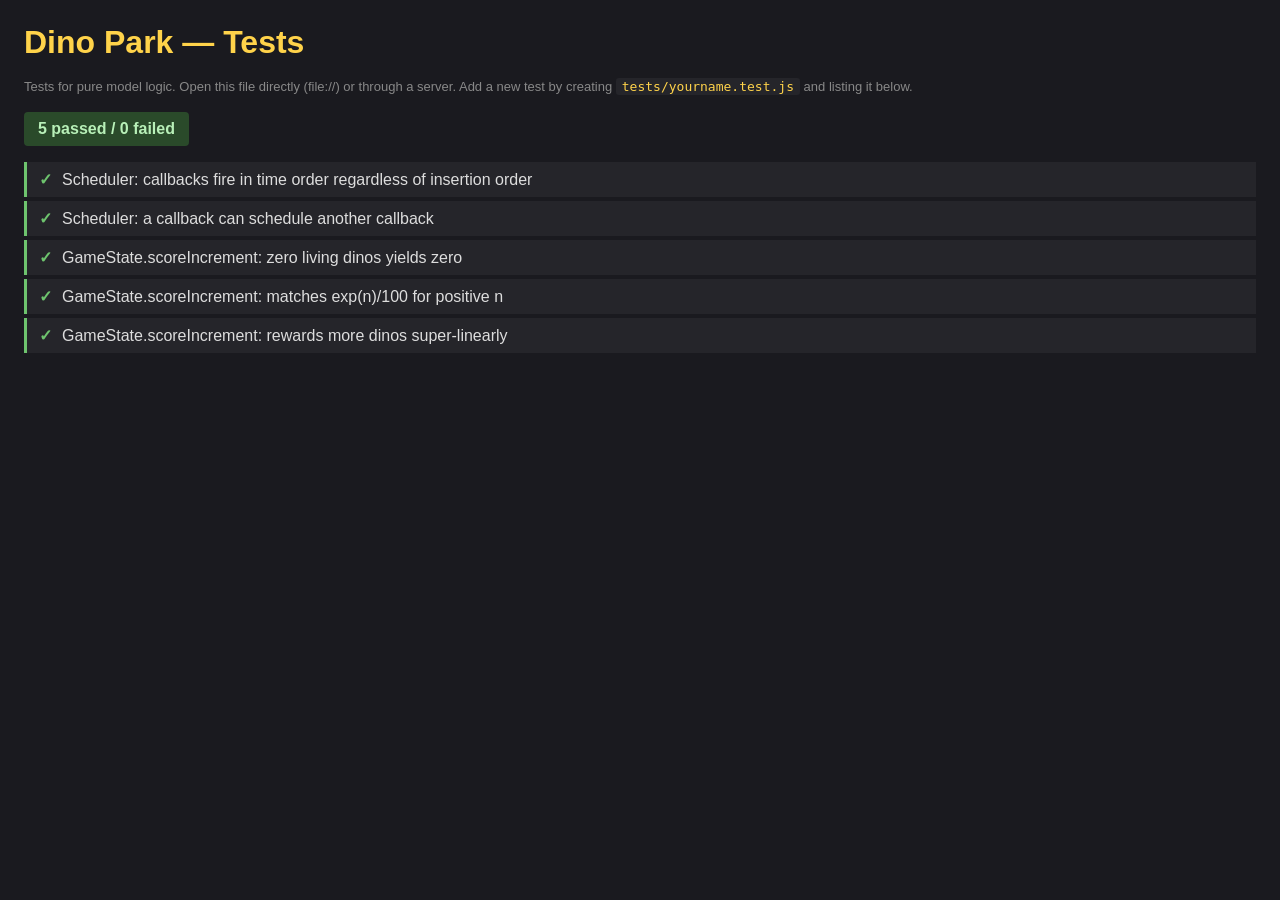
<file: Claude Version/tests/test.html>
<!DOCTYPE html>
<html lang="en">
<head>
    <meta charset="UTF-8" />
    <title>Dino Park — Tests</title>
    <style>
        body { font-family: 'Segoe UI', Tahoma, Arial, sans-serif;
               background: #1a1a1f; color: #ddd; margin: 24px; }
        h1   { color: #ffd34a; margin: 0 0 18px; }
        .test-summary {
            display: inline-block;
            padding: 8px 14px;
            font-weight: bold;
            border-radius: 4px;
            margin-bottom: 16px;
        }
        .test-summary.all-pass { background: #2a4a2a; color: #b8f0b8; }
        .test-summary.has-fail { background: #4a2a2a; color: #ffb6b6; }

        .test-list { list-style: none; padding: 0; margin: 0; }
        .test-item {
            padding: 8px 12px;
            border-left: 3px solid #444;
            margin-bottom: 4px;
            background: #25252a;
        }
        .test-item.pass { border-left-color: #6ec46e; }
        .test-item.fail { border-left-color: #d05858; background: #2a1f1f; }

        .test-status { font-weight: bold; margin-right: 10px; font-size: 16px; }
        .test-item.pass .test-status { color: #6ec46e; }
        .test-item.fail .test-status { color: #ff7878; }

        .test-name  { color: #ddd; }
        .test-error {
            color: #ff9090;
            font-family: ui-monospace, Menlo, Consolas, monospace;
            font-size: 13px;
            margin-top: 6px;
            margin-left: 30px;
            white-space: pre-wrap;
        }

        .test-instructions { color: #888; font-size: 13px; margin-bottom: 18px; }
        .test-instructions code {
            background: #25252a; padding: 1px 6px; border-radius: 3px;
            color: #ffd34a;
        }
    </style>
</head>
<body>
    <h1>Dino Park — Tests</h1>
    <p class="test-instructions">
        Tests for pure model logic. Open this file directly (file://) or
        through a server. Add a new test by creating
        <code>tests/yourname.test.js</code> and listing it below.
    </p>
    <div id="results"></div>

    <!-- Model dependencies needed by the tests below.
         Keep this list minimal — only what the tested modules import. -->
    <script src="../model/Constants.js"></script>
    <script src="../model/Scheduler.js"></script>

    <!-- GameState's tests use the static scoreIncrement function only,
         but the file also defines a constructor that references World
         and EntityRegistry at construction-time. The static method has
         no such dependency, so loading the file alone is fine. -->
    <script src="../model/GameState.js"></script>

    <!-- Test framework -->
    <script src="runner.js"></script>

    <!-- Test files (add new ones here) -->
    <script src="scheduler.test.js"></script>
    <script src="gamestate.test.js"></script>

    <!-- Run -->
    <script>
        runTests(document.getElementById('results'));
    </script>
</body>
</html>
</file>
